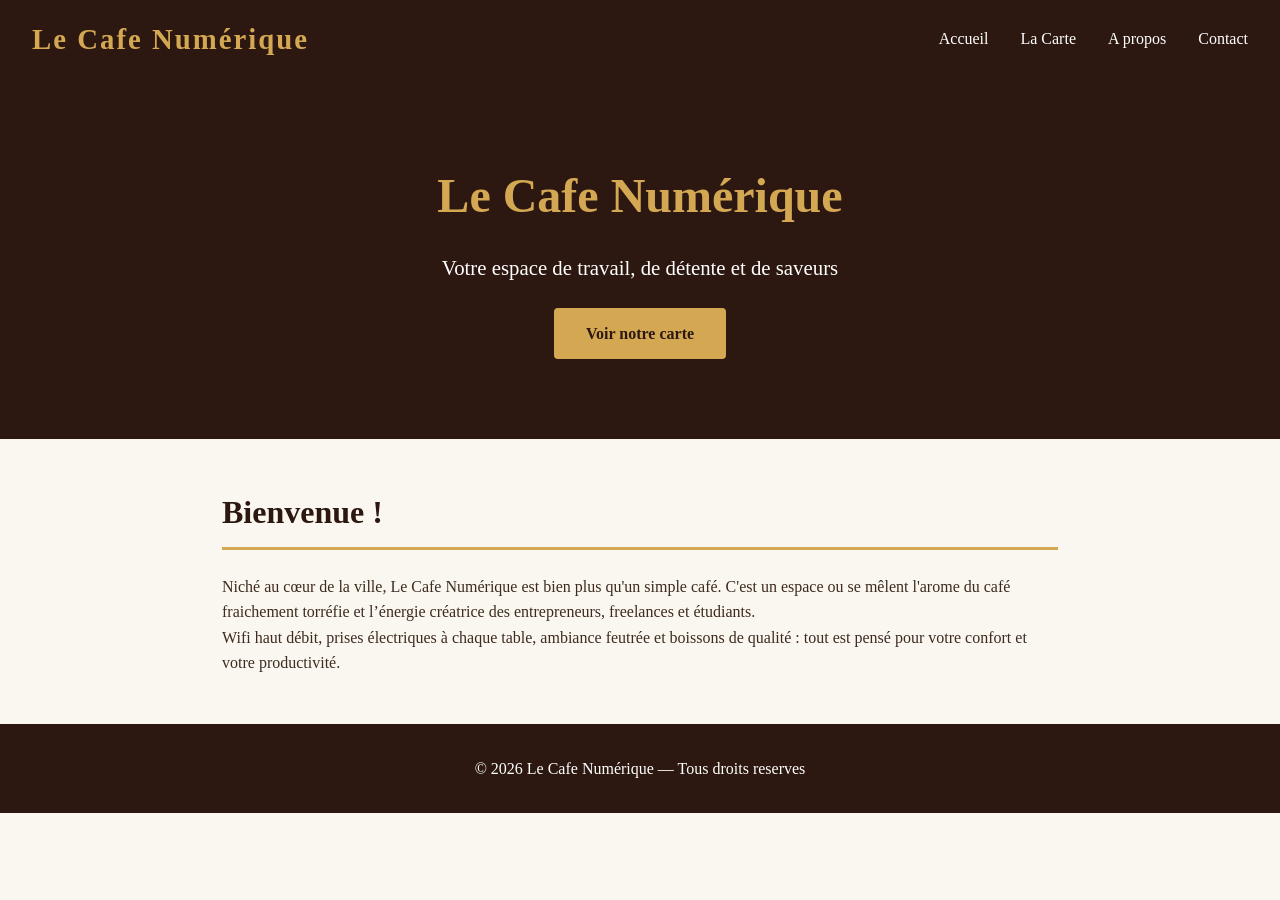
<file: index.html>
<!DOCTYPE html>
<html lang="fr">

<head>
    <meta charset="UTF-8">
    <meta name="viewport" content="width=device-width, 
initial-scale=1.0">
    <title>Le Cafe Numerique</title>
    <link rel="stylesheet" href="style.css">
</head>

<body>

    <nav>
        <span class="logo">Le Cafe Numérique</span>
        <ul>
            <li><a href="index.html">Accueil</a></li>
            <li><a href="menu.html">La Carte</a></li>
            <li><a href="apropos.html">A propos</a></li>
            <li><a href="contact.html">Contact</a></li>
        </ul>
    </nav>

    <div class="hero">
        <h1>Le Cafe Numérique</h1>
        <p>Votre espace de travail, de détente et de
            saveurs</p>
        <a href="menu.html" class="btn">Voir notre carte</a>
    </div>

    <section>
        <h2>Bienvenue !</h2>
        <p>
            Niché au cœur de la ville, Le Cafe Numérique est
            bien plus
            qu'un simple café. C'est un espace ou se mêlent l'arome
            du
            café fraichement torréfie et l’énergie créatrice des
            entrepreneurs, freelances et étudiants.
        </p>
        <p>
            Wifi haut débit, prises électriques à chaque table,
            ambiance
            feutrée et boissons de qualité : tout est pensé pour
            votre
            confort et votre productivité.
        </p>
    </section>

    <footer>
        <p>&copy; 2026 Le Cafe Numérique — Tous droits
            reserves</p>
    </footer>

</body>

</html>
</file>
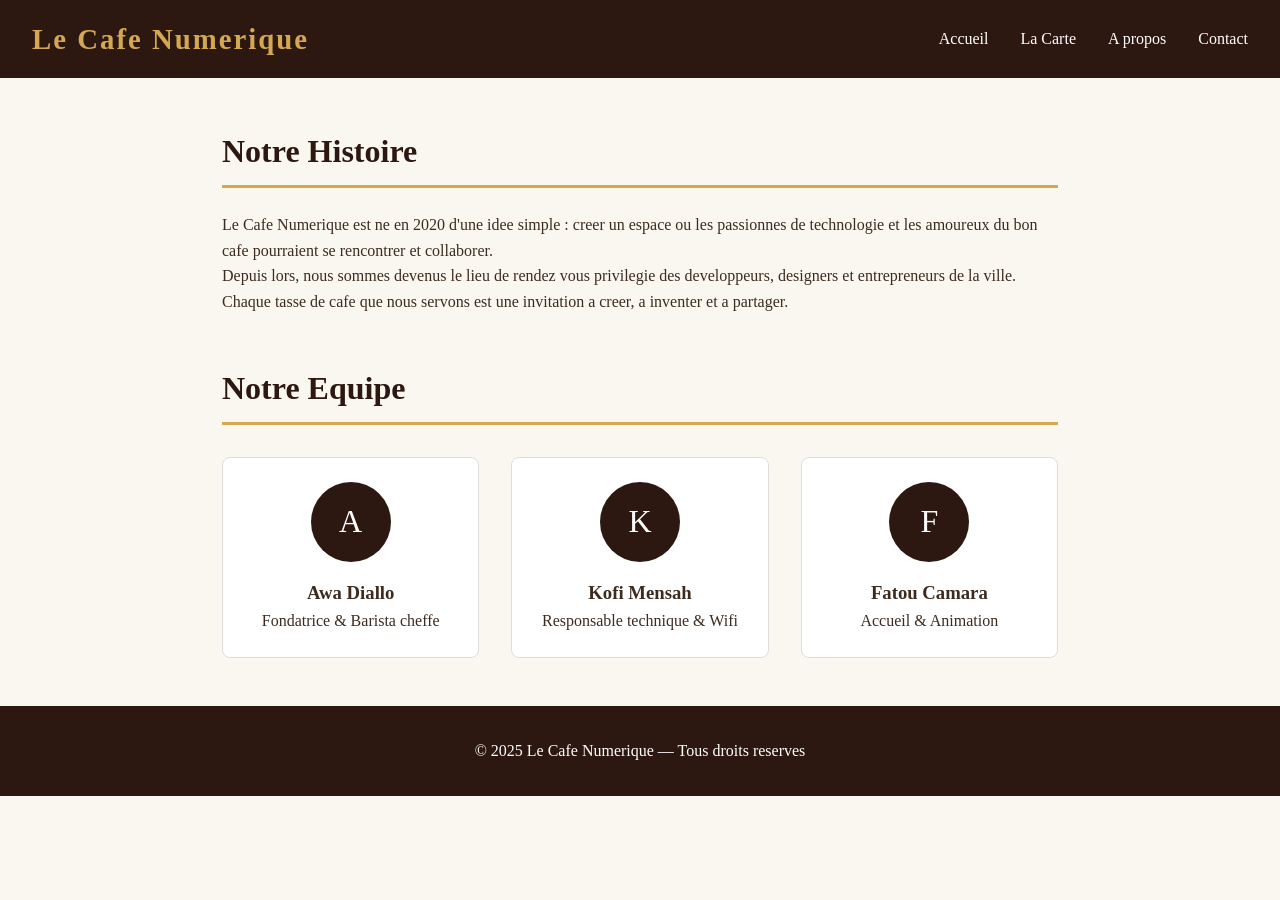
<file: apropos.html>
<!DOCTYPE html>
<html lang="fr">

<head>
    <meta charset="UTF-8">
    <meta name="viewport" content="width=device-width, 
initial-scale=1.0">
    <title>A propos — Le Cafe Numerique</title>
    <link rel="stylesheet" href="style.css">
    <style>
        .equipe {
            display: flex;
            gap: 2rem;
            flex-wrap: wrap;
            margin-top: 2rem;
        }

        .membre {
            background: white;
            border-radius: 8px;
            padding: 1.5rem;
            flex: 1;
            min-width: 200px;
            text-align: center;
            border: 1px solid #DDD;
        }

        .avatar {
            width: 80px;
            height: 80px;
            border-radius: 50%;
            background-color: var(--couleur-principale);
            color: white;
            font-size: 2rem;
            display: flex;
            align-items: center;
            justify-content: center;
            margin: 0 auto 1rem;
        }
    </style>
</head>

<body>
    <nav>
        <span class="logo">Le Cafe Numerique</span>
        <ul>
            <li><a href="index.html">Accueil</a></li>
            <li><a href="menu.html">La Carte</a></li>
            <li><a href="apropos.html">A propos</a></li>
            <li><a href="contact.html">Contact</a></li>
        </ul>
    </nav>

    <section>
        <h2>Notre Histoire</h2>
        <p>
            Le Cafe Numerique est ne en 2020 d'une idee simple :
            creer
            un espace ou les passionnes de technologie et les
            amoureux
            du bon cafe pourraient se rencontrer et collaborer.
        </p>
        <p>
            Depuis lors, nous sommes devenus le lieu de rendez
            vous
            privilegie des developpeurs, designers et
            entrepreneurs
            de la ville. Chaque tasse de cafe que nous servons
            est
            une invitation a creer, a inventer et a partager.
        </p>
    </section>

    <section>
        <h2>Notre Equipe</h2>
        <div class="equipe">
            <div class="membre">
                <div class="avatar">A</div>
                <h3>Awa Diallo</h3>
                <p>Fondatrice & Barista cheffe</p>
            </div>
            <div class="membre">
                <div class="avatar">K</div>
                <h3>Kofi Mensah</h3>
                <p>Responsable technique & Wifi</p>
            </div>
            <div class="membre">
                <div class="avatar">F</div>
                <h3>Fatou Camara</h3>
                <p>Accueil & Animation</p>
            </div>
        </div>
    </section>
    <footer>
        <p>&copy; 2025 Le Cafe Numerique — Tous droits
            reserves</p>
    </footer>
</body>

</html>
</file>
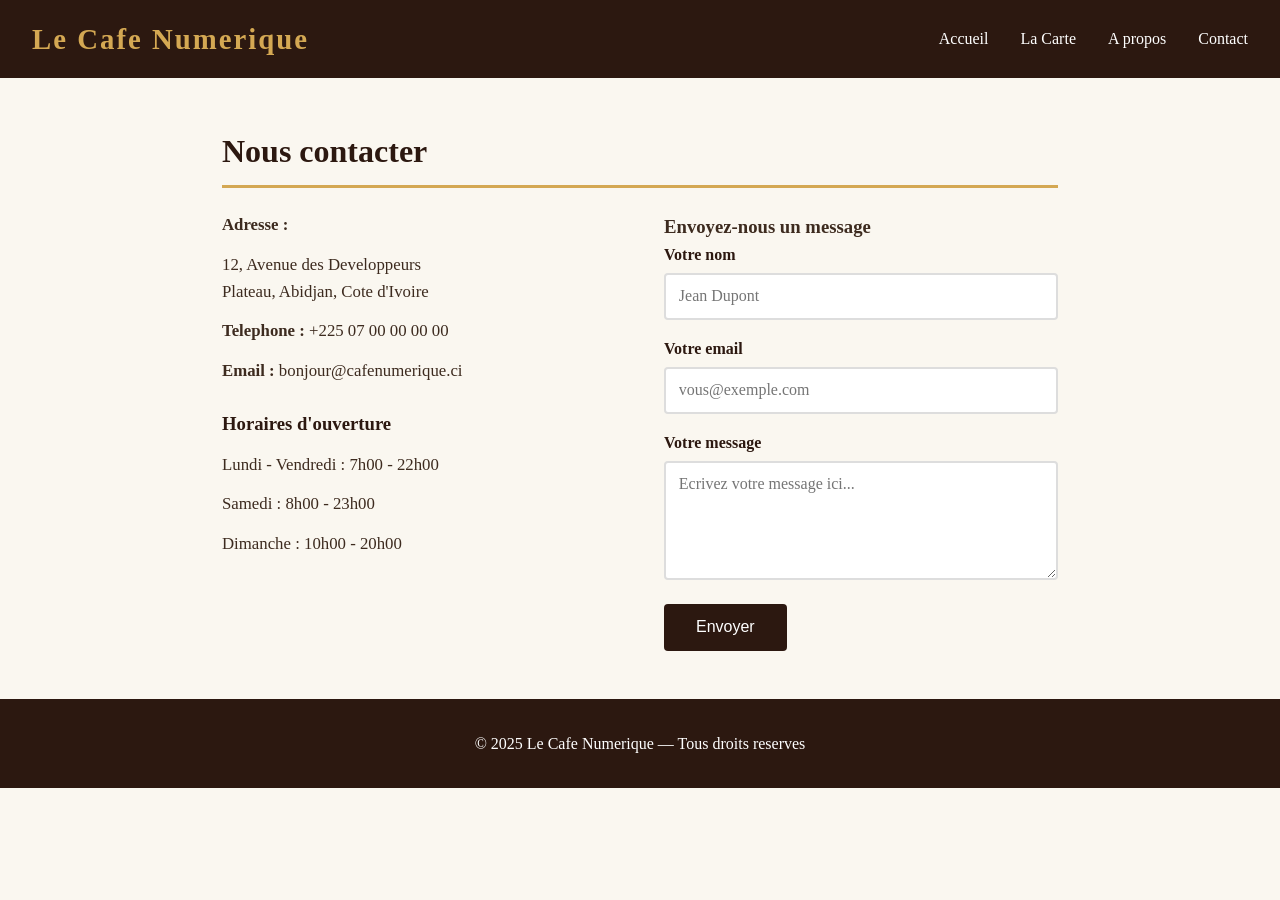
<file: contact.html>
<!DOCTYPE html>
<html lang="fr">

<head>
    <meta charset="UTF-8">
    <meta name="viewport" content="width=device-width, 
initial-scale=1.0">
    <title>Contact — Le Cafe Numerique</title>
    <link rel="stylesheet" href="style.css">
    <style>
        .infos-contact {
            display: flex;
            gap: 3rem;
            flex-wrap: wrap;
        }

        .bloc-info,
        .formulaire {
            flex: 1;
            min-width: 280px;
        }

        .bloc-info p {
            margin-bottom: 0.8rem;
            font-size:
                1.05rem;
        }

        .horaires {
            margin-top: 1.5rem;
        }

        .horaires h3 {
            color: var(--couleur-principale);
            margin-bottom: 0.8rem;
        }

        label {
            display: block;
            margin-bottom: 0.3rem;
            font-weight: bold;
            color: var(--couleur-principale);
        }

        input,
        textarea {
            width: 100%;
            padding: 0.8rem;
            border: 2px solid #DDD;
            border-radius: 4px;
            margin-bottom: 1rem;
            font-size: 1rem;
            font-family: var(--police);
        }

        input:focus,
        textarea:focus {
            outline: none;
            border-color: var(--couleur-secondaire);
        }

        button[type='submit'] {
            background-color: var(--couleur-principale);
            color: white;
            border: none;
            padding: 0.9rem 2rem;
            border-radius: 4px;
            font-size: 1rem;
            cursor: pointer;
            transition: background-color 0.3s;
        }

        button[type='submit']:hover {
            background-color: var(--couleur-secondaire);
            color: var(--couleur-principale);
        }
    </style>
</head>

<body>

    <nav>
        <span class="logo">Le Cafe Numerique</span>
        <ul>
            <li><a href="index.html">Accueil</a></li>
            <li><a href="menu.html">La Carte</a></li>
            <li><a href="apropos.html">A propos</a></li>
            <li><a href="contact.html">Contact</a></li>
        </ul>
    </nav>

    <section>
        <h2>Nous contacter</h2>
        <div class="infos-contact">

            <div class="bloc-info">
                <p><strong>Adresse :</strong></p>
                <p>12, Avenue des Developpeurs<br>
                    Plateau, Abidjan, Cote d'Ivoire</p>
                <p><strong>Telephone :</strong> +225 07 00 00 00
                    00</p>
                <p><strong>Email :</strong>
                    bonjour@cafenumerique.ci</p>
                <div class="horaires">
                    <h3>Horaires d'ouverture</h3>
                    <p>Lundi - Vendredi : 7h00 - 22h00</p>
                    <p>Samedi : 8h00 - 23h00</p>
                    <p>Dimanche : 10h00 - 20h00</p>
                </div>
            </div>

            <div class="formulaire">
                <h3>Envoyez-nous un message</h3>
                <form action="#" method="post">
                    <label for="nom">Votre nom</label>
                    <input type="text" id="nom" name="nom" placeholder="Jean Dupont" required>

                    <label for="email">Votre email</label>
                    <input type="email" id="email" name="email" placeholder="vous@exemple.com" required>

                    <label for="message">Votre message</label>
                    <textarea id="message" name="message" rows="5" placeholder="Ecrivez votre message ici..."
                        required></textarea>

                    <button type="submit">Envoyer</button>
                </form>
            </div>

        </div>
    </section>

    <footer>
        <p>&copy; 2025 Le Cafe Numerique — Tous droits
            reserves</p>
    </footer>
</body>

</html>
</file>
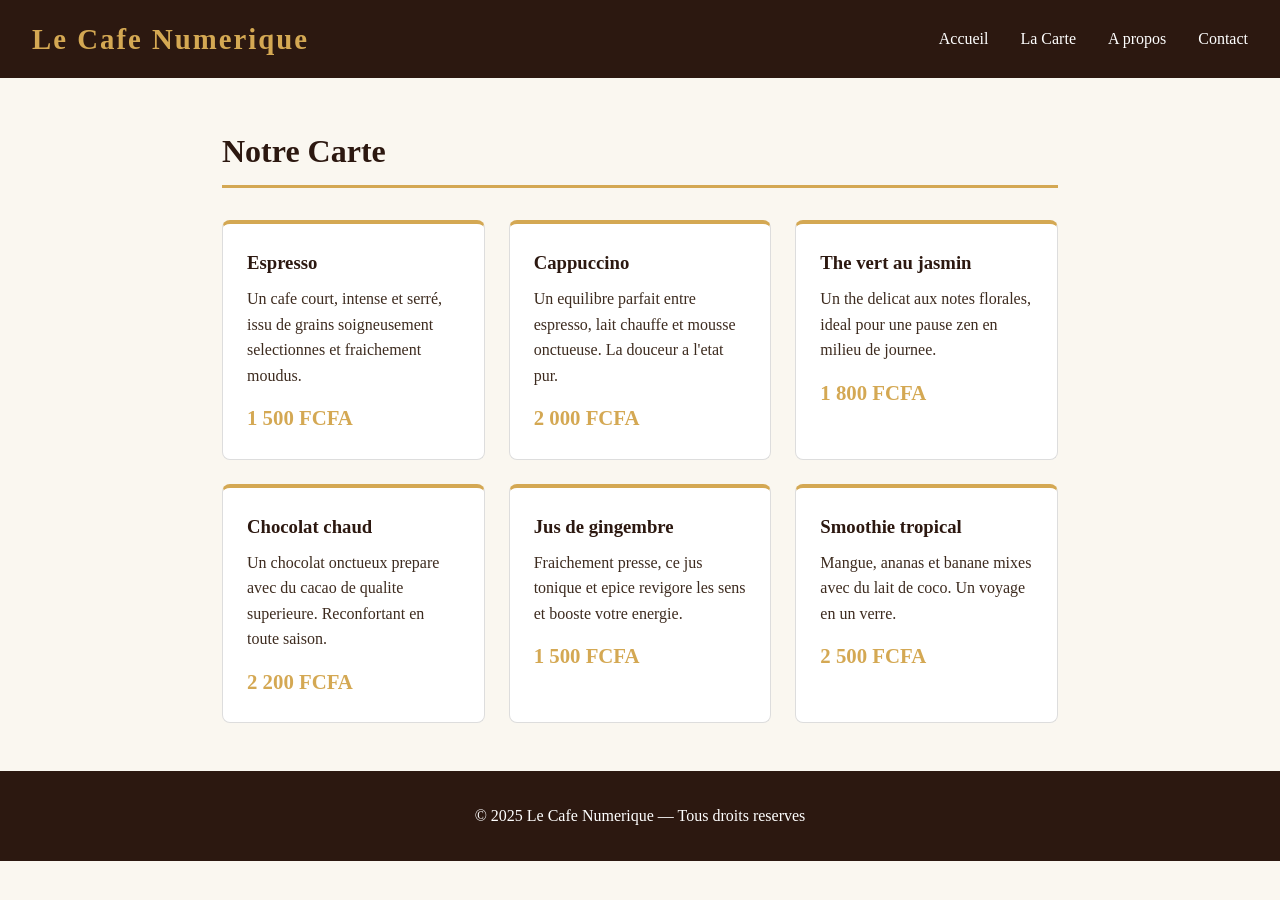
<file: menu.html>
<!DOCTYPE html>
<html lang="fr">

<head>
    <meta charset="UTF-8">
    <meta name="viewport" content="width=device-width, 
initial-scale=1.0">
    <title>La Carte — Le Cafe Numerique</title>
    <link rel="stylesheet" href="style.css">
    <style>
        .grille-menu {
            display: grid;
            grid-template-columns: repeat(auto-fit,
                    minmax(260px, 1fr));
            gap: 1.5rem;
            margin-top: 2rem;
        }

        .carte-boisson {
            background: white;
            border: 1px solid #DDD;
            border-radius: 8px;
            padding: 1.5rem;
            border-top: 4px solid var(--couleur-secondaire);
        }

        .carte-boisson h3 {
            color: var(--couleur-principale);
            margin-bottom: 0.5rem;
        }

        .prix {
            font-size: 1.3rem;
            font-weight: bold;
            color: var(--couleur-secondaire);
            margin-top: 0.8rem;
        }
    </style>
</head>

<body>

    <nav>
        <span class="logo">Le Cafe Numerique</span>
        <ul>
            <li><a href="index.html">Accueil</a></li>
            <li><a href="menu.html">La Carte</a></li>
            <li><a href="apropos.html">A propos</a></li>
            <li><a href="contact.html">Contact</a></li>
        </ul>
    </nav>

    <section>
        <h2>Notre Carte</h2>
        <div class="grille-menu">

            <div class="carte-boisson">
                <h3>Espresso</h3>
                <p>Un cafe court, intense et serré, issu de grains
                    soigneusement selectionnes et fraichement
                    moudus.</p>
                <p class="prix">1 500 FCFA</p>
            </div>

            <div class="carte-boisson">
                <h3>Cappuccino</h3>
                <p>Un equilibre parfait entre espresso, lait
                    chauffe
                    et mousse onctueuse. La douceur a l'etat pur.</p>
                <p class="prix">2 000 FCFA</p>
            </div>

            <div class="carte-boisson">
                <h3>The vert au jasmin</h3>
                <p>Un the delicat aux notes florales, ideal pour
                    une pause zen en milieu de journee.</p>
                <p class="prix">1 800 FCFA</p>
            </div>

            <div class="carte-boisson">
                <h3>Chocolat chaud</h3>
                <p>Un chocolat onctueux prepare avec du cacao de
                    qualite superieure. Reconfortant en toute
                    saison.</p>
                <p class="prix">2 200 FCFA</p>
            </div>

            <div class="carte-boisson">
                <h3>Jus de gingembre</h3>
                <p>Fraichement presse, ce jus tonique et epice
                    revigore les sens et booste votre energie.</p>
                <p class="prix">1 500 FCFA</p>
            </div>

            <div class="carte-boisson">
                <h3>Smoothie tropical</h3>
                <p>Mangue, ananas et banane mixes avec du lait
                    de coco. Un voyage en un verre.</p>
                <p class="prix">2 500 FCFA</p>
            </div>

        </div>
    </section>

    <footer>
        <p>&copy; 2025 Le Cafe Numerique — Tous droits
            reserves</p>
    </footer>
</body>

</html>
</file>
<file: style.css>
/* ============================= 
   STYLES GLOBAUX — Cafe Numerique 
   ============================= */

/* Reset de base */
* {
    margin: 0;
    padding: 0;
    box-sizing: border-box;
}

/* Variables CSS */
:root {
    --couleur-principale: #2C1810;
    /* marron cafe */
    --couleur-secondaire: #D4A853;
    /* dore */
    --couleur-fond: #FAF7F0;
    /* creme */
    --couleur-texte: #3D2B1F;
    /* marron fonce */
    --police: 'Georgia', serif;
}

body {
    font-family: var(--police);
    background-color: var(--couleur-fond);
    color: var(--couleur-texte);
    line-height: 1.6;
}

/* ── NAVIGATION ── */
nav {
    background-color: var(--couleur-principale);
    padding: 1rem 2rem;
    display: flex;
    justify-content: space-between;
    align-items: center;
}

nav .logo {
    color: var(--couleur-secondaire);
    font-size: 1.8rem;
    font-weight: bold;
    letter-spacing: 2px;
}

nav ul {
    list-style: none;
    display: flex;
    gap: 2rem;
}

nav a {
    color: white;
    text-decoration: none;
    font-size: 1rem;
    transition: color 0.3s;
}

nav a:hover {
    color: var(--couleur-secondaire);
}

/* ── HERO ── */
.hero {
    background-color: var(--couleur-principale);
    color: white;
    text-align: center;
    padding: 5rem 2rem;
}

.hero h1 {
    font-size: 3rem;
    color: var(--couleur-secondaire);
    margin-bottom: 1rem;
}

.hero p {
    font-size: 1.3rem;
}

/* ── SECTIONS ── */
section {
    max-width: 900px;
    margin: 3rem auto;
    padding: 0 2rem;
}

h2 {
    color: var(--couleur-principale);
    font-size: 2rem;
    border-bottom: 3px solid var(--couleur-secondaire);
    padding-bottom: 0.5rem;
    margin-bottom: 1.5rem;
}

/* ── FOOTER ── */
footer {
    background-color: var(--couleur-principale);
    color: white;
    text-align: center;
    padding: 2rem;
    margin-top: 3rem;
}

/* ── BOUTON ── */
.btn {
    display: inline-block;
    background-color: var(--couleur-secondaire);
    color: var(--couleur-principale);
    padding: 0.8rem 2rem;
    border-radius: 4px;
    text-decoration: none;
    font-weight: bold;
    margin-top: 1.5rem;
    transition: background-color 0.3s;
}

.btn:hover {
    background-color: white;
}
</file>
